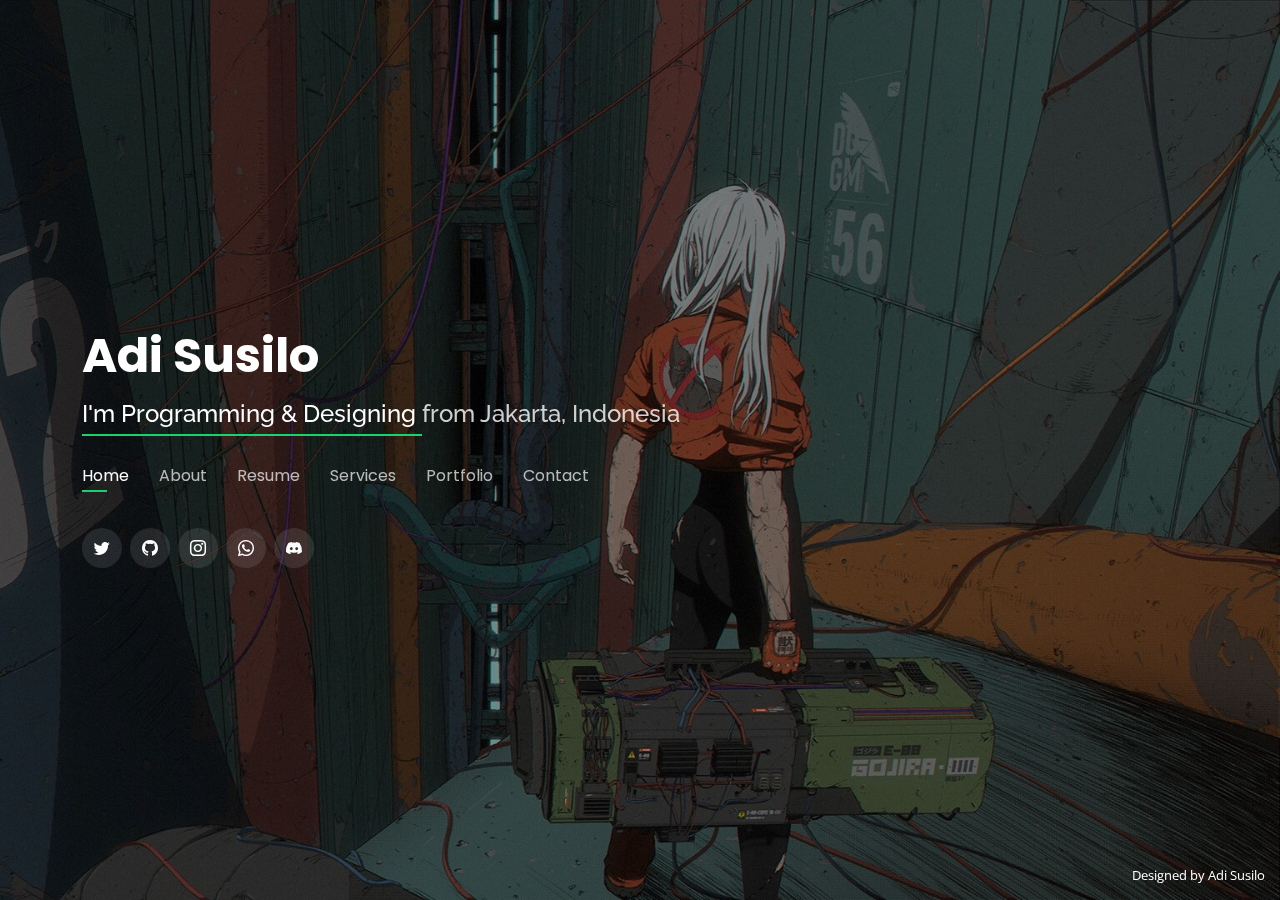
<file: index.html>
<!DOCTYPE html>
<html lang="en">

<head>
  <meta charset="utf-8">
  <meta content="width=device-width, initial-scale=1.0" name="viewport">

  <title>ADISUSILO || My Portfolio</title>
  <meta content="" name="description">
  <meta content="" name="keywords">

  <!-- Favicons -->
  <link href="assets/img/adi.png" rel="icon">
  <link href="assets/img/apple-touch-icon.png" rel="apple-touch-icon">

  <!-- Google Fonts -->
  <link
    href="https://fonts.googleapis.com/css?family=Open+Sans:300,300i,400,400i,600,600i,700,700i|Raleway:300,300i,400,400i,500,500i,600,600i,700,700i|Poppins:300,300i,400,400i,500,500i,600,600i,700,700i"
    rel="stylesheet">

  <!-- Vendor CSS Files -->
  <link href="assets/vendor/bootstrap/css/bootstrap.min.css" rel="stylesheet">
  <link href="assets/vendor/bootstrap-icons/bootstrap-icons.css" rel="stylesheet">
  <link href="assets/vendor/boxicons/css/boxicons.min.css" rel="stylesheet">
  <link href="assets/vendor/glightbox/css/glightbox.min.css" rel="stylesheet">
  <link href="assets/vendor/remixicon/remixicon.css" rel="stylesheet">
  <link href="assets/vendor/swiper/swiper-bundle.min.css" rel="stylesheet">

  <!-- Template Main CSS File -->
  <link href="assets/css/style.css" rel="stylesheet">

  <!-- =======================================================
  * Template Name: Personal - v4.9.1
  * Template URL: https://bootstrapmade.com/personal-free-resume-bootstrap-template/
  * Author: BootstrapMade.com
  * License: https://bootstrapmade.com/license/
  ======================================================== -->
</head>

<body>

  <!-- ======= Header ======= -->
  <header id="header">
    <div class="container">

      <h1><a href="index.html">Adi Susilo</a></h1>
      <!-- Uncomment below if you prefer to use an image logo -->
      <!-- <a href="index.html" class="mr-auto"><img src="assets/img/logo.png" alt="" class="img-fluid"></a> -->
      <h2><span>I'm Programming & Designing </span> from Jakarta, Indonesia</h2>

      <nav id="navbar" class="navbar">
        <ul>
          <li><a class="nav-link active" href="#header">Home</a></li>
          <li><a class="nav-link" href="#about">About</a></li>
          <li><a class="nav-link" href="#resume">Resume</a></li>
          <li><a class="nav-link" href="#services">Services</a></li>
          <li><a class="nav-link" href="#portfolio">Portfolio</a></li>
          <li><a class="nav-link" href="#contact">Contact</a></li>
        </ul>
        <i class="bi bi-list mobile-nav-toggle"></i>
      </nav><!-- .navbar -->

      <div class="social-links">
        <a href="https://twitter.com/Chocopaiadii" class="twitter"><i class="bi bi-twitter"></i></a>
        <a href="https://github.com/Adichopai/Adichopai.github.io" class="GitHub"><i class="bi bi-github"></i></a>
        <a href="https://www.instagram.com/adisusilo04_/?hl=id" class="instagram"><i class="bi bi-instagram"></i></a>
        <a href="https://wa.link/3ajka3" class="WhatsApp"><i class="bi bi-whatsapp"></i></a>
        <a href="https://discord.gg/XQzJv2Df" class="Discord"><i class="bi bi-discord"></i></a>
      </div>

    </div>
  </header><!-- End Header -->

  <!-- ======= About Section ======= -->
  <section id="about" class="about">

    <!-- ======= About Me ======= -->
    <div class="about-me container">

      <div class="section-title">
        <h2>About</h2>
        <p>Learn more about me</p>
      </div>

      <div class="row">
        <div class="col-lg-4" data-aos="fade-right">
          <img src="assets/img/adisusilo.jpg" class="img-fluid" alt="">
        </div>
        <div class="col-lg-8 pt-4 pt-lg-0 content" data-aos="fade-left">
          <h3>UI/UX &amp; Software Engineer</h3>
          <p class="fst-italic">
            Description.
          </p>
          <div class="row">
            <div class="col-lg-6">
              <ul>
                <li><i class="bi bi-chevron-right"></i> <strong>Birthday:</strong> <span>18 Oktober 2004</span></li>
                <li><i class="bi bi-chevron-right"></i> <strong>Website:</strong> <span>Adichopai.github.io</span></li>
                <li><i class="bi bi-chevron-right"></i> <strong>Phone:</strong> <span>0878 8430 5074</span></li>
                <li><i class="bi bi-chevron-right"></i> <strong>City:</strong> <span>Jakarta, Indonesia</span></li>
              </ul>
            </div>
            <div class="col-lg-6">
              <ul>
                <li><i class="bi bi-chevron-right"></i> <strong>Age:</strong> <span>18</span></li>
                <li><i class="bi bi-chevron-right"></i> <strong>Status:</strong> <span>Single</span></li>
                <li><i class="bi bi-chevron-right"></i> <strong>PhEmailone:</strong>
                  <span>adisusilo1819@gmail.com</span>
                </li>
                <li><i class="bi bi-chevron-right"></i> <strong>Religion:</strong> <span>Islam</span></li>
              </ul>
            </div>
          </div>
          <p>
            Adi Susilo is my name. My major at SMK Prestasi Prima was software engineering, and I recently graduated.
            I have programming skills because I studied informatics engineering, and I enjoy programming because it
            presents challenges.
          </p>
        </div>
      </div>

    </div><!-- End About Me -->

    <!-- ======= Counts ======= -->

    <!-- <div class="counts container">

      <div class="row">

        <div class="col-lg-3 col-md-6">
          <div class="count-box">
            <i class="bi bi-emoji-smile"></i>
            <span data-purecounter-start="0" data-purecounter-end="0" data-purecounter-duration="1"
              class="purecounter"></span>
            <p>Happy Clients</p>
          </div>
        </div>

        <div class="col-lg-3 col-md-6 mt-5 mt-md-0">
          <div class="count-box">
            <i class="bi bi-journal-richtext"></i>
            <span data-purecounter-start="0" data-purecounter-end="12" data-purecounter-duration="1"
              class="purecounter"></span>
            <p>Projects</p>
          </div>
        </div>

        <div class="col-lg-3 col-md-6 mt-5 mt-lg-0">
          <div class="count-box">
            <i class="bi bi-headset"></i>
            <span data-purecounter-start="0" data-purecounter-end="500" data-purecounter-duration="1"
              class="purecounter"></span>
            <p>Hours Of Support</p>
          </div>
        </div>

        <div class="col-lg-3 col-md-6 mt-5 mt-lg-0">
          <div class="count-box">
            <i class="bi bi-award"></i>
            <span data-purecounter-start="0" data-purecounter-end="7" data-purecounter-duration="1"
              class="purecounter"></span>
            <p>Awards</p>
          </div>
        </div>

      </div>

    </div> -->

    <!-- End Counts -->

    <!-- ======= Skills  ======= -->
    <div class="skills container">

      <div class="section-title">
        <h2>Skills</h2>
      </div>

      <div class="row skills-content">

        <div class="col-lg-6">

          <div class="progress">
            <span class="skill">HTML <i class="val">90%</i></span>
            <div class="progress-bar-wrap">
              <div class="progress-bar" role="progressbar" aria-valuenow="90" aria-valuemin="0" aria-valuemax="100">
              </div>
            </div>
          </div>

          <div class="progress">
            <span class="skill">CSS <i class="val">90%</i></span>
            <div class="progress-bar-wrap">
              <div class="progress-bar" role="progressbar" aria-valuenow="90" aria-valuemin="0" aria-valuemax="100">
              </div>
            </div>
          </div>

          <div class="progress">
            <span class="skill">JavaScript <i class="val">80%</i></span>
            <div class="progress-bar-wrap">
              <div class="progress-bar" role="progressbar" aria-valuenow="80" aria-valuemin="0" aria-valuemax="100">
              </div>
            </div>
          </div>

        </div>

        <div class="col-lg-6">

          <div class="progress">
            <span class="skill">PHP <i class="val">85%</i></span>
            <div class="progress-bar-wrap">
              <div class="progress-bar" role="progressbar" aria-valuenow="85" aria-valuemin="0" aria-valuemax="100">
              </div>
            </div>
          </div>

          <div class="progress">
            <span class="skill">WordPress/CMS <i class="val">78%</i></span>
            <div class="progress-bar-wrap">
              <div class="progress-bar" role="progressbar" aria-valuenow="78" aria-valuemin="0" aria-valuemax="100">
              </div>
            </div>
          </div>

          <div class="progress">
            <span class="skill">Photoshop <i class="val">70%</i></span>
            <div class="progress-bar-wrap">
              <div class="progress-bar" role="progressbar" aria-valuenow="70" aria-valuemin="0" aria-valuemax="100">
              </div>
            </div>
          </div>

        </div>

      </div>

    </div><!-- End Skills -->

    <!-- ======= Interests ======= -->

    <!-- <div class="interests container">

      <div class="section-title">
        <h2>Interests</h2>
      </div>

      <div class="row">
        <div class="col-lg-3 col-md-4">
          <div class="icon-box">
            <i class="ri-store-line" style="color: #ffbb2c;"></i>
            <h3>Lorem Ipsum</h3>
          </div>
        </div>
        <div class="col-lg-3 col-md-4 mt-4 mt-md-0">
          <div class="icon-box">
            <i class="ri-bar-chart-box-line" style="color: #5578ff;"></i>
            <h3>Dolor Sitema</h3>
          </div>
        </div>
        <div class="col-lg-3 col-md-4 mt-4 mt-md-0">
          <div class="icon-box">
            <i class="ri-calendar-todo-line" style="color: #e80368;"></i>
            <h3>Sed perspiciatis</h3>
          </div>
        </div>
        <div class="col-lg-3 col-md-4 mt-4 mt-lg-0">
          <div class="icon-box">
            <i class="ri-paint-brush-line" style="color: #e361ff;"></i>
            <h3>Magni Dolores</h3>
          </div>
        </div>
        <div class="col-lg-3 col-md-4 mt-4">
          <div class="icon-box">
            <i class="ri-database-2-line" style="color: #47aeff;"></i>
            <h3>Nemo Enim</h3>
          </div>
        </div>
        <div class="col-lg-3 col-md-4 mt-4">
          <div class="icon-box">
            <i class="ri-gradienter-line" style="color: #ffa76e;"></i>
            <h3>Eiusmod Tempor</h3>
          </div>
        </div>
        <div class="col-lg-3 col-md-4 mt-4">
          <div class="icon-box">
            <i class="ri-file-list-3-line" style="color: #11dbcf;"></i>
            <h3>Midela Teren</h3>
          </div>
        </div>
        <div class="col-lg-3 col-md-4 mt-4">
          <div class="icon-box">
            <i class="ri-price-tag-2-line" style="color: #4233ff;"></i>
            <h3>Pira Neve</h3>
          </div>
        </div>
        <div class="col-lg-3 col-md-4 mt-4">
          <div class="icon-box">
            <i class="ri-anchor-line" style="color: #b2904f;"></i>
            <h3>Dirada Pack</h3>
          </div>
        </div>
        <div class="col-lg-3 col-md-4 mt-4">
          <div class="icon-box">
            <i class="ri-disc-line" style="color: #b20969;"></i>
            <h3>Moton Ideal</h3>
          </div>
        </div>
        <div class="col-lg-3 col-md-4 mt-4">
          <div class="icon-box">
            <i class="ri-base-station-line" style="color: #ff5828;"></i>
            <h3>Verdo Park</h3>
          </div>
        </div>
        <div class="col-lg-3 col-md-4 mt-4">
          <div class="icon-box">
            <i class="ri-fingerprint-line" style="color: #29cc61;"></i>
            <h3>Flavor Nivelanda</h3>
          </div>
        </div>
      </div>

    </div>
     -->
    <!-- End Interests -->

    <!-- ======= Testimonials ======= -->
    <!-- End Testimonials  -->

  </section><!-- End About Section -->

  <!-- ======= Resume Section ======= -->
  <section id="resume" class="resume">
    <div class="container">

      <div class="section-title">
        <h2>Resume</h2>
        <p>Check My Resume</p>
      </div>

      <div class="row">
        <div class="col-lg-6">
          <h3 class="resume-title">Sumary</h3>
          <div class="resume-item pb-0">
            <h4>Adi Susilo</h4>
            <p><em>innovative and focused on deadlines 3+ years of programming experience a programmer and user-centered
                Creating content from the first concept to the polished finished product.</em></p>
            <p>
            <ul>
              <li>jakarta, Indonesia</li>
              <li>0878 8430 5074</li>
              <li>adisusilo1819@gmail.com</li>
            </ul>
            </p>
          </div>

          <h3 class="resume-title">Education</h3>
          <div class="resume-item">
            <h4>Beginner of Software &amp; Development</h4>
            <h5>2020 - 2023</h5>
            <p><em>SMK Prestasi prima</em></p>
            <p>Computer science or a similar area is usually available as a degree option. The programmer
              speaks numerous languages well.I am skilled in coding languages like java, html, and php.</p>
          </div>
          <div class="resume-item">
            <h4>Bachelor of Informatics Engineering</h4>
            <h5>2023-2027</h5>
            <p><em>University of Semarang, ID</em></p>
            <p>My goal is to get a bachelor's or engineering degree at the state university of Semarang,
              where I will concentrate on informatics engineering.</p>
          </div>
        </div>
        <div class="col-lg-6">
          <h3 class="resume-title">Professional Experience</h3>
          <div class="resume-item">
            <h4>Beginner Programmer &amp; Development</h4>
            <h5>2020-present</h5>
            <p><em>Smk prestasi prima, Jakarta </em></p>
            <p>
            <ul>
              <li>Within three months, I completed Field Work Practice from school.</li>
              <li>With the PHP and HTML computer languages, develop a website. </li>
              <li>make various projects with java or php at home such as clinics and online stores</li>

            </ul>
            </p>
          </div>
          <div class="resume-item">
            <h4>Programmer Specialist</h4>
            <h5>2020-present</h5>
            <p><em>Smk prestasi prima, Jakarta</em></p>
            <p>
            <ul>
              <li>Using Figma, professionals create designs such as app designs or simple splash screens.</li>
              <li>Manage up to several projects or tasks at any given time when under pressure.</li>
              <li>Clients were counseled and given recommendations on programming languages.</li>

            </ul>
            </p>
          </div>
        </div>
      </div>

    </div>
  </section><!-- End Resume Section -->

  <!-- ======= Services Section ======= -->

  <!-- <section id="services" class="services">
    <div class="container">

      <div class="section-title">
        <h2>Services</h2>
        <p>My Services</p>
      </div>

      <div class="row">
        <div class="col-lg-4 col-md-6 d-flex align-items-stretch">
          <div class="icon-box">
            <div class="icon"><i class="bx bxl-dribbble"></i></div>
            <h4><a href="">Java Programming services</a></h4>
            <p>create a system using a Java programming language</p>
          </div>
        </div>

        <div class="col-lg-4 col-md-6 d-flex align-items-stretch mt-4 mt-md-0">
          <div class="icon-box">
            <div class="icon"><i class="bx bx-file"></i></div>
            <h4><a href="">Front End Programmer service</a></h4>
            <p>development of web-based application display interface</p>
          </div>
        </div>

        <div class="col-lg-4 col-md-6 d-flex align-items-stretch mt-4 mt-lg-0">
          <div class="icon-box">
            <div class="icon"><i class="bx bx-tachometer"></i></div>
            <h4><a href="">Mobile Programmer service</a></h4>
            <p>Create or develop a mobile-based applications</p>
          </div>
        </div>

        <div class="col-lg-4 col-md-6 d-flex align-items-stretch mt-4">
          <div class="icon-box">
            <div class="icon"><i class="bx bx-world"></i></div>
            <h4><a href="">Back End Prgrammer service</a></h4>
            <p>Back End focuses on software development on the server side</p>
          </div>
        </div>

        <div class="col-lg-4 col-md-6 d-flex align-items-stretch mt-4">
          <div class="icon-box">
            <div class="icon"><i class="bx bx-slideshow"></i></div>
            <h4><a href="">Net Programmer service</a></h4>
            <p>Create or Design software development based on Microsoft technology</p>
          </div>
        </div>

        <div class="col-lg-4 col-md-6 d-flex align-items-stretch mt-4">
          <div class="icon-box">
            <div class="icon"><i class="bx bx-arch"></i></div>
            <h4><a href="">Php Programmer service</a></h4>
            <p>PHP is used for web-based application development.</p>
          </div>
        </div>

      </div>

    </div>
  </section>
   -->
  <!-- End Services Section -->

  <!-- ======= Portfolio Section ======= -->
  <section id="portfolio" class="portfolio">
    <div class="container">

      <div class="section-title">
        <h2>Portfolio</h2>
        <p>My Works</p>
      </div>

      <div class="row">
        <div class="col-lg-12 d-flex justify-content-center">
          <ul id="portfolio-flters">
            <li data-filter="*" class="filter-active">All</li>
            <li data-filter=".filter-app">App</li>
            <li data-filter=".filter-card">Card</li>
            <li data-filter=".filter-web">Web</li>
          </ul>
        </div>
      </div>

      <div class="row portfolio-container">

        <div class="col-lg-4 col-md-6 portfolio-item filter-app">
          <div class="portfolio-wrap">
            <img src="assets/img/portfolio/portfolio-1.jpg" class="img-fluid" alt="">
            <div class="portfolio-info">
              <h4>App 1</h4>
              <p>App</p>
              <div class="portfolio-links">
                <a href="assets/img/portfolio/portfolio-1.jpg" data-gallery="portfolioGallery"
                  class="portfolio-lightbox" title="App 1"><i class="bx bx-plus"></i></a>
                <a href="portfolio-details.html" data-gallery="portfolioDetailsGallery" data-glightbox="type: external"
                  class="portfolio-details-lightbox" title="Portfolio Details"><i class="bx bx-link"></i></a>
              </div>
            </div>
          </div>
        </div>

        <div class="col-lg-4 col-md-6 portfolio-item filter-web">
          <div class="portfolio-wrap">
            <img src="assets/img/portfolio/portfolio-2.jpg" class="img-fluid" alt="">
            <div class="portfolio-info">
              <h4>Web 3</h4>
              <p>Web</p>
              <div class="portfolio-links">
                <a href="assets/img/portfolio/portfolio-2.jpg" data-gallery="portfolioGallery"
                  class="portfolio-lightbox" title="Web 3"><i class="bx bx-plus"></i></a>
                <a href="portfolio-details.html" data-gallery="portfolioDetailsGallery" data-glightbox="type: external"
                  class="portfolio-details-lightbox" title="Portfolio Details"><i class="bx bx-link"></i></a>
              </div>
            </div>
          </div>
        </div>

        <div class="col-lg-4 col-md-6 portfolio-item filter-app">
          <div class="portfolio-wrap">
            <img src="assets/img/portfolio/portfolio-3.jpg" class="img-fluid" alt="">
            <div class="portfolio-info">
              <h4>App 2</h4>
              <p>App</p>
              <div class="portfolio-links">
                <a href="assets/img/portfolio/portfolio-3.jpg" data-gallery="portfolioGallery"
                  class="portfolio-lightbox" title="App 2"><i class="bx bx-plus"></i></a>
                <a href="portfolio-details.html" data-gallery="portfolioDetailsGallery" data-glightbox="type: external"
                  class="portfolio-details-lightbox" title="Portfolio Details"><i class="bx bx-link"></i></a>
              </div>
            </div>
          </div>
        </div>

        <div class="col-lg-4 col-md-6 portfolio-item filter-card">
          <div class="portfolio-wrap">
            <img src="assets/img/portfolio/portfolio-4.jpg" class="img-fluid" alt="">
            <div class="portfolio-info">
              <h4>Card 2</h4>
              <p>Card</p>
              <div class="portfolio-links">
                <a href="assets/img/portfolio/portfolio-4.jpg" data-gallery="portfolioGallery"
                  class="portfolio-lightbox" title="Card 2"><i class="bx bx-plus"></i></a>
                <a href="portfolio-details.html" data-gallery="portfolioDetailsGallery" data-glightbox="type: external"
                  class="portfolio-details-lightbox" title="Portfolio Details"><i class="bx bx-link"></i></a>
              </div>
            </div>
          </div>
        </div>

        <div class="col-lg-4 col-md-6 portfolio-item filter-web">
          <div class="portfolio-wrap">
            <img src="assets/img/portfolio/portfolio-5.jpg" class="img-fluid" alt="">
            <div class="portfolio-info">
              <h4>Web 2</h4>
              <p>Web</p>
              <div class="portfolio-links">
                <a href="assets/img/portfolio/portfolio-5.jpg" data-gallery="portfolioGallery"
                  class="portfolio-lightbox" title="Web 2"><i class="bx bx-plus"></i></a>
                <a href="portfolio-details.html" data-gallery="portfolioDetailsGallery" data-glightbox="type: external"
                  class="portfolio-details-lightbox" title="Portfolio Details"><i class="bx bx-link"></i></a>
              </div>
            </div>
          </div>
        </div>

        <div class="col-lg-4 col-md-6 portfolio-item filter-app">
          <div class="portfolio-wrap">
            <img src="assets/img/portfolio/portfolio-6.jpg" class="img-fluid" alt="">
            <div class="portfolio-info">
              <h4>App 3</h4>
              <p>App</p>
              <div class="portfolio-links">
                <a href="assets/img/portfolio/portfolio-6.jpg" data-gallery="portfolioGallery"
                  class="portfolio-lightbox" title="App 3"><i class="bx bx-plus"></i></a>
                <a href="portfolio-details.html" data-gallery="portfolioDetailsGallery" data-glightbox="type: external"
                  class="portfolio-details-lightbox" title="Portfolio Details"><i class="bx bx-link"></i></a>
              </div>
            </div>
          </div>
        </div>

        <div class="col-lg-4 col-md-6 portfolio-item filter-card">
          <div class="portfolio-wrap">
            <img src="assets/img/portfolio/portfolio-7.jpg" class="img-fluid" alt="">
            <div class="portfolio-info">
              <h4>Card 1</h4>
              <p>Card</p>
              <div class="portfolio-links">
                <a href="assets/img/portfolio/portfolio-7.jpg" data-gallery="portfolioGallery"
                  class="portfolio-lightbox" title="Card 1"><i class="bx bx-plus"></i></a>
                <a href="portfolio-details.html" data-gallery="portfolioDetailsGallery" data-glightbox="type: external"
                  class="portfolio-details-lightbox" title="Portfolio Details"><i class="bx bx-link"></i></a>
              </div>
            </div>
          </div>
        </div>

        <div class="col-lg-4 col-md-6 portfolio-item filter-card">
          <div class="portfolio-wrap">
            <img src="assets/img/portfolio/portfolio-8.jpg" class="img-fluid" alt="">
            <div class="portfolio-info">
              <h4>Card 3</h4>
              <p>Card</p>
              <div class="portfolio-links">
                <a href="assets/img/portfolio/portfolio-8.jpg" data-gallery="portfolioGallery"
                  class="portfolio-lightbox" title="Card 3"><i class="bx bx-plus"></i></a>
                <a href="portfolio-details.html" data-gallery="portfolioDetailsGallery" data-glightbox="type: external"
                  class="portfolio-details-lightbox" title="Portfolio Details"><i class="bx bx-link"></i></a>
              </div>
            </div>
          </div>
        </div>

        <div class="col-lg-4 col-md-6 portfolio-item filter-web">
          <div class="portfolio-wrap">
            <img src="assets/img/portfolio/portfolio-9.jpg" class="img-fluid" alt="">
            <div class="portfolio-info">
              <h4>Web 3</h4>
              <p>Web</p>
              <div class="portfolio-links">
                <a href="assets/img/portfolio/portfolio-9.jpg" data-gallery="portfolioGallery"
                  class="portfolio-lightbox" title="Web 3"><i class="bx bx-plus"></i></a>
                <a href="portfolio-details.html" data-gallery="portfolioDetailsGallery" data-glightbox="type: external"
                  class="portfolio-details-lightbox" title="Portfolio Details"><i class="bx bx-link"></i></a>
              </div>
            </div>
          </div>
        </div>

      </div>

    </div>
  </section><!-- End Portfolio Section -->

  <!-- ======= Contact Section ======= -->
  <section id="contact" class="contact">
    <div class="container">

      <div class="section-title">
        <h2>Contact</h2>
        <p>Contact Me</p>
      </div>

      <div class="row mt-2">

        <div class="col-md-6 d-flex align-items-stretch">
          <div class="info-box">
            <i class="bx bx-map"></i>
            <h3>My Address</h3>
            <p>Jusin Street gg Muchtar</p>
          </div>
        </div>

        <div class="col-md-6 mt-4 mt-md-0 d-flex align-items-stretch">
          <div class="info-box">
            <i class="bx bx-share-alt"></i>
            <h3>Social Profiles</h3>
            <div class="social-links">
              <a href="https://twitter.com/Chocopaiadii" class="twitter"><i class="bi bi-twitter"></i></a>
              <a href="https://github.com/Adichopai/Adichopai.github.io" class="GitHub"><i class="bi bi-github"></i></a>
              <a href="https://www.instagram.com/adisusilo04_/?hl=id" class="instagram"><i
                  class="bi bi-instagram"></i></a>
              <a href="https://wa.link/3ajka3" class="WhatsApp"><i class="bi bi-whatsapp"></i></a>
            </div>
          </div>
        </div>

        <div class="col-md-6 mt-4 d-flex align-items-stretch">
          <div class="info-box">
            <i class="bx bx-envelope"></i>
            <h3>Email Me</h3>
            <p>adisusilo1819@gmail.com</p>
          </div>
        </div>
        <div class="col-md-6 mt-4 d-flex align-items-stretch">
          <div class="info-box">
            <i class="bx bx-phone-call"></i>
            <h3>Call Me</h3>
            <p>0878 8430 5074</p>
          </div>
        </div>
      </div>

      <form action="forms/contact.php" method="post" role="form" class="php-email-form mt-4">
        <div class="row">
          <div class="col-md-6 form-group">
            <input type="text" name="name" class="form-control" id="name" placeholder="Your Name" required>
          </div>
          <div class="col-md-6 form-group mt-3 mt-md-0">
            <input type="email" class="form-control" name="email" id="email" placeholder="Your Email" required>
          </div>
        </div>
        <div class="form-group mt-3">
          <input type="text" class="form-control" name="subject" id="subject" placeholder="Subject" required>
        </div>
        <div class="form-group mt-3">
          <textarea class="form-control" name="message" rows="5" placeholder="Message" required></textarea>
        </div>
        <div class="my-3">
          <div class="loading">Loading</div>
          <div class="error-message"></div>
          <div class="sent-message">Your message has been sent. Thank you!</div>
        </div>
        <div class="text-center"><button type="submit">Send Message</button></div>
      </form>

    </div>
  </section><!-- End Contact Section -->

  <div class="credits">
    <!-- All the links in the footer should remain intact. -->
    <!-- You can delete the links only if you purchased the pro version. -->
    <!-- Licensing information: https://bootstrapmade.com/license/ -->
    <!-- Purchase the pro version with working PHP/AJAX contact form: https://bootstrapmade.com/personal-free-resume-bootstrap-template/ -->
    Designed by Adi Susilo</a>
  </div>

  <!-- Vendor JS Files -->
  <script src="assets/vendor/purecounter/purecounter_vanilla.js"></script>
  <script src="assets/vendor/bootstrap/js/bootstrap.bundle.min.js"></script>
  <script src="assets/vendor/glightbox/js/glightbox.min.js"></script>
  <script src="assets/vendor/isotope-layout/isotope.pkgd.min.js"></script>
  <script src="assets/vendor/swiper/swiper-bundle.min.js"></script>
  <script src="assets/vendor/waypoints/noframework.waypoints.js"></script>
  <script src="assets/vendor/php-email-form/validate.js"></script>

  <!-- Template Main JS File -->
  <script src="assets/js/main.js"></script>

</body>

</html>
</file>
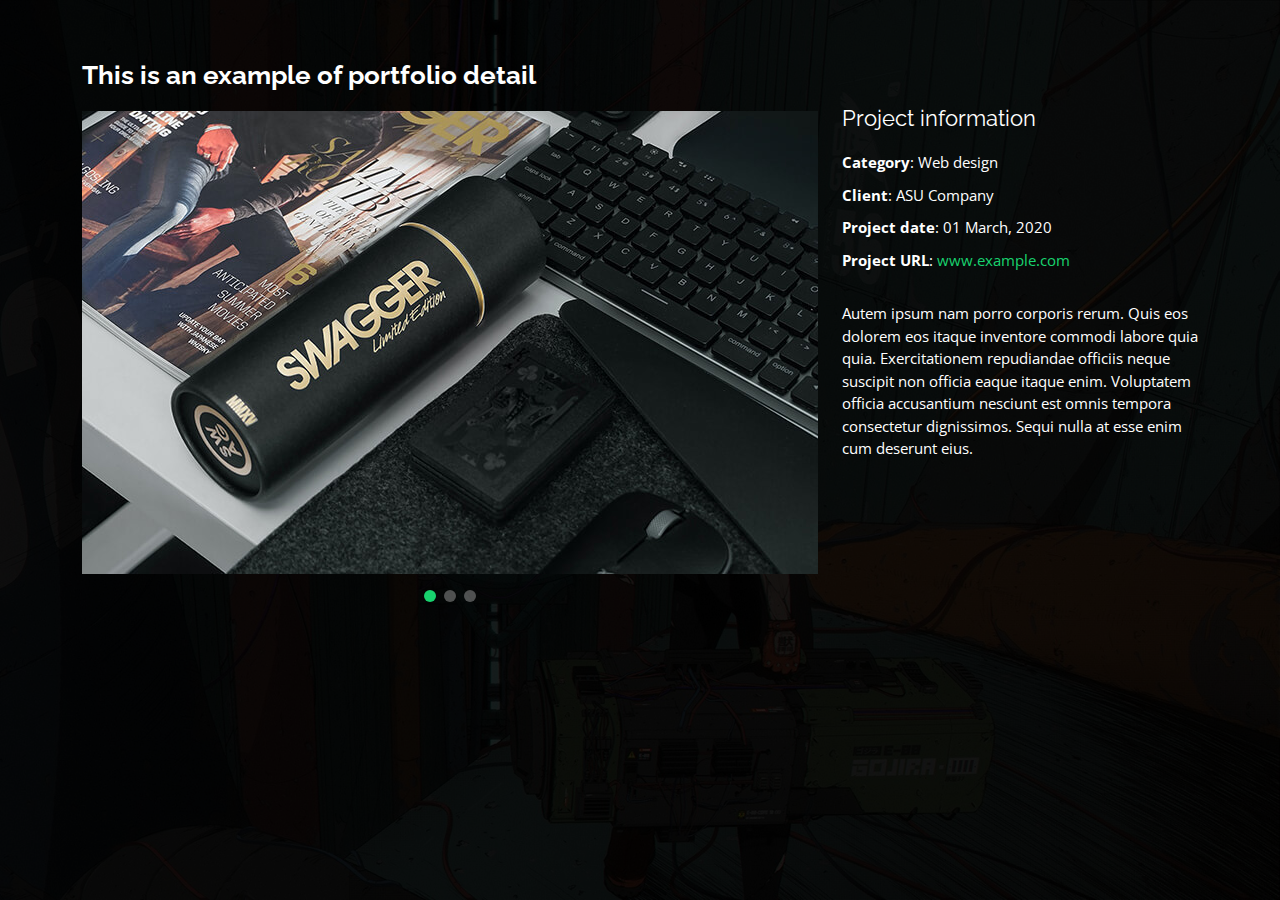
<file: portfolio-details.html>
<!DOCTYPE html>
<html lang="en">

<head>
  <meta charset="utf-8">
  <meta content="width=device-width, initial-scale=1.0" name="viewport">

  <title>Portfolio Details - Personal Bootstrap Template</title>
  <meta content="" name="description">
  <meta content="" name="keywords">

  <!-- Favicons -->
  <link href="assets/img/favicon.png" rel="icon">
  <link href="assets/img/apple-touch-icon.png" rel="apple-touch-icon">

  <!-- Google Fonts -->
  <link
    href="https://fonts.googleapis.com/css?family=Open+Sans:300,300i,400,400i,600,600i,700,700i|Raleway:300,300i,400,400i,500,500i,600,600i,700,700i|Poppins:300,300i,400,400i,500,500i,600,600i,700,700i"
    rel="stylesheet">

  <!-- Vendor CSS Files -->
  <link href="assets/vendor/bootstrap/css/bootstrap.min.css" rel="stylesheet">
  <link href="assets/vendor/bootstrap-icons/bootstrap-icons.css" rel="stylesheet">
  <link href="assets/vendor/boxicons/css/boxicons.min.css" rel="stylesheet">
  <link href="assets/vendor/glightbox/css/glightbox.min.css" rel="stylesheet">
  <link href="assets/vendor/remixicon/remixicon.css" rel="stylesheet">
  <link href="assets/vendor/swiper/swiper-bundle.min.css" rel="stylesheet">

  <!-- Template Main CSS File -->
  <link href="assets/css/style.css" rel="stylesheet">

  <!-- =======================================================
  * Template Name: Personal - v4.9.1
  * Template URL: https://bootstrapmade.com/personal-free-resume-bootstrap-template/
  * Author: BootstrapMade.com
  * License: https://bootstrapmade.com/license/
  ======================================================== -->
</head>

<body>

  <main id="main">

    <!-- ======= Portfolio Details ======= -->
    <div id="portfolio-details" class="portfolio-details">
      <div class="container">

        <div class="row">

          <div class="col-lg-8">
            <h2 class="portfolio-title">This is an example of portfolio detail</h2>

            <div class="portfolio-details-slider swiper">
              <div class="swiper-wrapper align-items-center">

                <div class="swiper-slide">
                  <img src="assets/img/portfolio/portfolio-details-1.jpg" alt="">
                </div>

                <div class="swiper-slide">
                  <img src="assets/img/portfolio/portfolio-details-2.jpg" alt="">
                </div>

                <div class="swiper-slide">
                  <img src="assets/img/portfolio/portfolio-details-3.jpg" alt="">
                </div>

              </div>
              <div class="swiper-pagination"></div>
            </div>

          </div>

          <div class="col-lg-4 portfolio-info">
            <h3>Project information</h3>
            <ul>
              <li><strong>Category</strong>: Web design</li>
              <li><strong>Client</strong>: ASU Company</li>
              <li><strong>Project date</strong>: 01 March, 2020</li>
              <li><strong>Project URL</strong>: <a href="#">www.example.com</a></li>
            </ul>

            <p>
              Autem ipsum nam porro corporis rerum. Quis eos dolorem eos itaque inventore commodi labore quia quia.
              Exercitationem repudiandae officiis neque suscipit non officia eaque itaque enim. Voluptatem officia
              accusantium nesciunt est omnis tempora consectetur dignissimos. Sequi nulla at esse enim cum deserunt
              eius.
            </p>
          </div>

        </div>

      </div>
    </div><!-- End Portfolio Details -->

  </main><!-- End #main -->

  <div class="credits">
    <!-- All the links in the footer should remain intact. -->
    <!-- You can delete the links only if you purchased the pro version. -->
    <!-- Licensing information: https://bootstrapmade.com/license/ -->
    <!-- Purchase the pro version with working PHP/AJAX contact form: https://bootstrapmade.com/personal-free-resume-bootstrap-template/ -->
  </div>

  <!-- Vendor JS Files -->
  <script src="assets/vendor/purecounter/purecounter_vanilla.js"></script>
  <script src="assets/vendor/bootstrap/js/bootstrap.bundle.min.js"></script>
  <script src="assets/vendor/glightbox/js/glightbox.min.js"></script>
  <script src="assets/vendor/isotope-layout/isotope.pkgd.min.js"></script>
  <script src="assets/vendor/swiper/swiper-bundle.min.js"></script>
  <script src="assets/vendor/waypoints/noframework.waypoints.js"></script>
  <script src="assets/vendor/php-email-form/validate.js"></script>

  <!-- Template Main JS File -->
  <script src="assets/js/main.js"></script>

</body>

</html>
</file>
<file: assets/css/style.css>
/**
* Template Name: Personal - v4.9.1
* Template URL: https://bootstrapmade.com/personal-free-resume-bootstrap-template/
* Author: BootstrapMade.com
* License: https://bootstrapmade.com/license/
*/

/*--------------------------------------------------------------
# General
--------------------------------------------------------------*/
body {
  font-family: "Open Sans", sans-serif;
  background-color: #040404;
  color: #fff;
  position: relative;
  background: transparent;
}

body::before {
  content: "";
  position: fixed;
  background: #040404 url("../img/wallhaven-6ozkzl.jpg") top right no-repeat;
  background-size: cover;
  left: 0;
  right: 0;
  top: 0;
  height: 100vh;
  z-index: -1;
}

@media (min-width: 1024px) {
  body::before {
    background-attachment: fixed;
  }
}

a {
  color: #18d26e;
  text-decoration: none;
}

a:hover {
  color: #35e888;
  text-decoration: none;
}

h1,
h2,
h3,
h4,
h5,
h6 {
  font-family: "Raleway", sans-serif;
}

/*--------------------------------------------------------------
# Header
--------------------------------------------------------------*/
#header {
  transition: ease-in-out 0.3s;
  position: relative;
  height: 100vh;
  display: flex;
  align-items: center;
  z-index: 997;
  overflow-y: auto;
}

#header * {
  transition: ease-in-out 0.3s;
}

#header h1 {
  font-size: 48px;
  margin: 0;
  padding: 0;
  line-height: 1;
  font-weight: 700;
  font-family: "Poppins", sans-serif;
}

#header h1 a,
#header h1 a:hover {
  color: #fff;
  line-height: 1;
  display: inline-block;
}

#header h2 {
  font-size: 24px;
  margin-top: 20px;
  color: rgba(255, 255, 255, 0.8);
}

#header h2 span {
  color: #fff;
  border-bottom: 2px solid #18d26e;
  padding-bottom: 6px;
}

#header img {
  padding: 0;
  margin: 0;
}

#header .social-links {
  margin-top: 40px;
  display: flex;
}

#header .social-links a {
  font-size: 16px;
  display: flex;
  justify-content: center;
  align-items: center;
  background: rgba(255, 255, 255, 0.1);
  color: #fff;
  line-height: 1;
  margin-right: 8px;
  border-radius: 50%;
  width: 40px;
  height: 40px;
}

#header .social-links a:hover {
  background: #18d26e;
}

@media (max-width: 992px) {
  #header h1 {
    font-size: 36px;
  }

  #header h2 {
    font-size: 20px;
    line-height: 30px;
  }

  #header .social-links {
    margin-top: 15px;
  }

  #header .container {
    display: flex;
    flex-direction: column;
    align-items: center;
  }
}

/* Header Top */
#header.header-top {
  height: 80px;
  position: fixed;
  left: 0;
  top: 0;
  right: 0;
  background: rgba(0, 0, 0, 0.9);
}

#header.header-top .social-links,
#header.header-top h2 {
  display: none;
}

#header.header-top h1 {
  margin-right: auto;
  font-size: 36px;
}

#header.header-top .container {
  display: flex;
  align-items: center;
}

#header.header-top .navbar {
  margin: 0;
}

@media (max-width: 768px) {
  #header.header-top {
    height: 60px;
  }

  #header.header-top h1 {
    font-size: 26px;
  }
}

/*--------------------------------------------------------------
# Navigation Menu
--------------------------------------------------------------*/
/**
* Desktop Navigation 
*/
.navbar {
  padding: 0;
  margin-top: 35px;
}

.navbar ul {
  margin: 0;
  padding: 0;
  display: flex;
  list-style: none;
  align-items: center;
}

.navbar li {
  position: relative;
}

.navbar li + li {
  margin-left: 30px;
}

.navbar a,
.navbar a:focus {
  display: flex;
  align-items: center;
  justify-content: space-between;
  padding: 0;
  font-family: "Poppins", sans-serif;
  font-size: 16px;
  font-weight: 400;
  color: rgba(255, 255, 255, 0.7);
  white-space: nowrap;
  transition: 0.3s;
}

.navbar a i,
.navbar a:focus i {
  font-size: 12px;
  line-height: 0;
  margin-left: 5px;
}

.navbar a:before {
  content: "";
  position: absolute;
  width: 0;
  height: 2px;
  bottom: -4px;
  left: 0;
  background-color: #18d26e;
  visibility: hidden;
  width: 0px;
  transition: all 0.3s ease-in-out 0s;
}

.navbar a:hover:before,
.navbar li:hover > a:before,
.navbar .active:before {
  visibility: visible;
  width: 25px;
}

.navbar a:hover,
.navbar .active,
.navbar .active:focus,
.navbar li:hover > a {
  color: #fff;
}

/**
* Mobile Navigation 
*/
.mobile-nav-toggle {
  color: #fff;
  font-size: 28px;
  cursor: pointer;
  display: none;
  line-height: 0;
  transition: 0.5s;
  position: fixed;
  right: 15px;
  top: 15px;
}

@media (max-width: 991px) {
  .mobile-nav-toggle {
    display: block;
  }

  .navbar ul {
    display: none;
  }
}

.navbar-mobile {
  position: fixed;
  overflow: hidden;
  top: 0;
  right: 0;
  left: 0;
  bottom: 0;
  background: rgba(0, 0, 0, 0.9);
  transition: 0.3s;
  z-index: 999;
  margin-top: 0;
}

.navbar-mobile .mobile-nav-toggle {
  position: absolute;
  top: 15px;
  right: 15px;
}

.navbar-mobile ul {
  display: block;
  position: absolute;
  top: 55px;
  right: 15px;
  bottom: 45px;
  left: 15px;
  padding: 10px 0;
  overflow-y: auto;
  transition: 0.3s;
  border: 2px solid rgba(255, 255, 255, 0.2);
}

.navbar-mobile li {
  padding: 12px 20px;
}

.navbar-mobile li + li {
  margin: 0;
}

.navbar-mobile a,
.navbar-mobile a:focus {
  font-size: 16px;
  position: relative;
}

/*--------------------------------------------------------------
# Sections General
--------------------------------------------------------------*/
section {
  overflow: hidden;
  position: absolute;
  width: 100%;
  top: 140px;
  bottom: 100%;
  opacity: 0;
  transition: ease-in-out 0.4s;
  z-index: 2;
}

section.section-show {
  top: 100px;
  bottom: auto;
  opacity: 1;
  padding-bottom: 45px;
}

section .container {
  background: rgba(0, 0, 0, 0.9);
  padding: 30px;
}

@media (max-width: 768px) {
  section {
    top: 120px;
  }

  section.section-show {
    top: 80px;
  }
}

.section-title h2 {
  font-size: 14px;
  font-weight: 500;
  padding: 0;
  line-height: 1px;
  margin: 0 0 20px 0;
  letter-spacing: 2px;
  text-transform: uppercase;
  color: #aaaaaa;
  font-family: "Poppins", sans-serif;
}

.section-title h2::after {
  content: "";
  width: 120px;
  height: 1px;
  display: inline-block;
  background: #4ceb95;
  margin: 4px 10px;
}

.section-title p {
  margin: 0;
  margin: -15px 0 15px 0;
  font-size: 36px;
  font-weight: 700;
  text-transform: uppercase;
  font-family: "Poppins", sans-serif;
  color: #fff;
}

/*--------------------------------------------------------------
# About
--------------------------------------------------------------*/
.about-me .content h3 {
  font-weight: 700;
  font-size: 26px;
  color: #18d26e;
}

.about-me .content ul {
  list-style: none;
  padding: 0;
}

.about-me .content ul li {
  margin-bottom: 20px;
  display: flex;
  align-items: center;
}

.about-me .content ul strong {
  margin-right: 10px;
}

.about-me .content ul i {
  font-size: 16px;
  margin-right: 5px;
  color: #18d26e;
  line-height: 0;
}

.about-me .content p:last-child {
  margin-bottom: 0;
}

/*--------------------------------------------------------------
# Counts
--------------------------------------------------------------*/
.counts {
  padding: 70px 0 60px;
}

.counts .count-box {
  padding: 30px 30px 25px 30px;
  width: 100%;
  position: relative;
  text-align: center;
  background: rgba(255, 255, 255, 0.08);
}

.counts .count-box i {
  position: absolute;
  top: -25px;
  left: 50%;
  transform: translateX(-50%);
  font-size: 24px;
  background: rgba(255, 255, 255, 0.1);
  padding: 12px;
  color: #18d26e;
  border-radius: 50px;
  line-height: 0;
}

.counts .count-box span {
  font-size: 36px;
  display: block;
  font-weight: 600;
  color: #fff;
}

.counts .count-box p {
  padding: 0;
  margin: 0;
  font-family: "Raleway", sans-serif;
  font-size: 14px;
}

/*--------------------------------------------------------------
# Skills
--------------------------------------------------------------*/
.skills .progress {
  height: 60px;
  display: block;
  background: none;
  border-radius: 0;
}

.skills .progress .skill {
  padding: 10px 0;
  margin: 0;
  text-transform: uppercase;
  display: block;
  font-weight: 600;
  font-family: "Poppins", sans-serif;
  color: #fff;
}

.skills .progress .skill .val {
  float: right;
  font-style: normal;
}

.skills .progress-bar-wrap {
  background: rgba(255, 255, 255, 0.2);
}

.skills .progress-bar {
  width: 1px;
  height: 10px;
  transition: 0.9s;
  background-color: #18d26e;
}

/*--------------------------------------------------------------
# Interests
--------------------------------------------------------------*/
.interests .icon-box {
  display: flex;
  align-items: center;
  padding: 20px;
  background: rgba(255, 255, 255, 0.08);
  transition: ease-in-out 0.3s;
}

.interests .icon-box i {
  font-size: 32px;
  padding-right: 10px;
  line-height: 1;
}

.interests .icon-box h3 {
  font-weight: 700;
  margin: 0;
  padding: 0;
  line-height: 1;
  font-size: 16px;
  color: #fff;
}

.interests .icon-box:hover {
  background: rgba(255, 255, 255, 0.12);
}

/*--------------------------------------------------------------
# Testimonials
--------------------------------------------------------------*/
.testimonials .testimonials-carousel,
.testimonials .testimonials-slider {
  overflow: hidden;
}

.testimonials .testimonial-item {
  box-sizing: content-box;
  min-height: 320px;
}

.testimonials .testimonial-item .testimonial-img {
  width: 90px;
  border-radius: 50%;
  margin: -40px 0 0 40px;
  position: relative;
  z-index: 2;
  border: 6px solid rgba(255, 255, 255, 0.12);
}

.testimonials .testimonial-item h3 {
  font-size: 18px;
  font-weight: bold;
  margin: 10px 0 5px 45px;
  color: #fff;
}

.testimonials .testimonial-item h4 {
  font-size: 14px;
  color: #999;
  margin: 0 0 0 45px;
}

.testimonials .testimonial-item .quote-icon-left,
.testimonials .testimonial-item .quote-icon-right {
  color: rgba(255, 255, 255, 0.25);
  font-size: 26px;
}

.testimonials .testimonial-item .quote-icon-left {
  display: inline-block;
  left: -5px;
  position: relative;
}

.testimonials .testimonial-item .quote-icon-right {
  display: inline-block;
  right: -5px;
  position: relative;
  top: 10px;
}

.testimonials .testimonial-item p {
  font-style: italic;
  margin: 0 15px 0 15px;
  padding: 20px 20px 60px 20px;
  background: rgba(255, 255, 255, 0.1);
  position: relative;
  border-radius: 6px;
  position: relative;
  z-index: 1;
}

.testimonials .swiper-pagination {
  margin-top: 20px;
  position: relative;
}

.testimonials .swiper-pagination .swiper-pagination-bullet {
  width: 12px;
  height: 12px;
  opacity: 1;
  background-color: rgba(255, 255, 255, 0.3);
}

.testimonials .swiper-pagination .swiper-pagination-bullet-active {
  background-color: #18d26e;
}

/*--------------------------------------------------------------
# Resume
--------------------------------------------------------------*/
.resume .resume-title {
  font-size: 26px;
  font-weight: 700;
  margin-top: 20px;
  margin-bottom: 20px;
  color: #fff;
}

.resume .resume-item {
  padding: 0 0 20px 20px;
  margin-top: -2px;
  border-left: 2px solid rgba(255, 255, 255, 0.2);
  position: relative;
}

.resume .resume-item h4 {
  line-height: 18px;
  font-size: 18px;
  font-weight: 600;
  text-transform: uppercase;
  font-family: "Poppins", sans-serif;
  color: #18d26e;
  margin-bottom: 10px;
}

.resume .resume-item h5 {
  font-size: 16px;
  background: rgba(255, 255, 255, 0.15);
  padding: 5px 15px;
  display: inline-block;
  font-weight: 600;
  margin-bottom: 10px;
}

.resume .resume-item ul {
  padding-left: 20px;
}

.resume .resume-item ul li {
  padding-bottom: 10px;
}

.resume .resume-item:last-child {
  padding-bottom: 0;
}

.resume .resume-item::before {
  content: "";
  position: absolute;
  width: 16px;
  height: 16px;
  border-radius: 50px;
  left: -9px;
  top: 0;
  background: #18d26e;
  border: 2px solid #18d26e;
}

/*--------------------------------------------------------------
# Services
--------------------------------------------------------------*/
.services .icon-box {
  text-align: center;
  background: rgba(204, 204, 204, 0.1);
  padding: 80px 20px;
  transition: all ease-in-out 0.3s;
}

.services .icon-box .icon {
  margin: 0 auto;
  width: 64px;
  height: 64px;
  background: #18d26e;
  border-radius: 5px;
  transition: all 0.3s ease-out 0s;
  display: flex;
  align-items: center;
  justify-content: center;
  margin-bottom: 20px;
  transform-style: preserve-3d;
}

.services .icon-box .icon i {
  color: #fff;
  font-size: 28px;
}

.services .icon-box .icon::before {
  position: absolute;
  content: "";
  left: -8px;
  top: -8px;
  height: 100%;
  width: 100%;
  background: rgba(255, 255, 255, 0.15);
  border-radius: 5px;
  transition: all 0.3s ease-out 0s;
  transform: translateZ(-1px);
}

.services .icon-box h4 {
  font-weight: 700;
  margin-bottom: 15px;
  font-size: 24px;
}

.services .icon-box h4 a {
  color: #fff;
}

.services .icon-box p {
  line-height: 24px;
  font-size: 14px;
  margin-bottom: 0;
}

.services .icon-box:hover {
  background: #18d26e;
  border-color: #18d26e;
}

.services .icon-box:hover .icon {
  background: #fff;
}

.services .icon-box:hover .icon i {
  color: #18d26e;
}

.services .icon-box:hover .icon::before {
  background: #35e888;
}

.services .icon-box:hover h4 a,
.services .icon-box:hover p {
  color: #fff;
}

/*--------------------------------------------------------------
# Portfolio
--------------------------------------------------------------*/
.portfolio .portfolio-item {
  margin-bottom: 30px;
}

.portfolio #portfolio-flters {
  padding: 0;
  margin: 0 auto 15px auto;
  list-style: none;
  text-align: center;
  border-radius: 50px;
  padding: 2px 15px;
}

.portfolio #portfolio-flters li {
  cursor: pointer;
  display: inline-block;
  padding: 8px 16px 10px 16px;
  font-size: 14px;
  font-weight: 600;
  line-height: 1;
  text-transform: uppercase;
  color: #fff;
  background: rgba(255, 255, 255, 0.1);
  margin: 0 3px 10px 3px;
  transition: all 0.3s ease-in-out;
  border-radius: 4px;
}

.portfolio #portfolio-flters li:hover,
.portfolio #portfolio-flters li.filter-active {
  background: #18d26e;
}

.portfolio #portfolio-flters li:last-child {
  margin-right: 0;
}

.portfolio .portfolio-wrap {
  transition: 0.3s;
  position: relative;
  overflow: hidden;
  z-index: 1;
  background: rgba(0, 0, 0, 0.6);
}

.portfolio .portfolio-wrap::before {
  content: "";
  background: rgba(0, 0, 0, 0.6);
  position: absolute;
  left: 30px;
  right: 30px;
  top: 30px;
  bottom: 30px;
  transition: all ease-in-out 0.3s;
  z-index: 2;
  opacity: 0;
}

.portfolio .portfolio-wrap .portfolio-info {
  opacity: 0;
  position: absolute;
  top: 0;
  left: 0;
  right: 0;
  bottom: 0;
  text-align: center;
  z-index: 3;
  transition: all ease-in-out 0.3s;
  display: flex;
  flex-direction: column;
  justify-content: center;
  align-items: center;
}

.portfolio .portfolio-wrap .portfolio-info::before {
  display: block;
  content: "";
  width: 48px;
  height: 48px;
  position: absolute;
  top: 35px;
  left: 35px;
  border-top: 3px solid #fff;
  border-left: 3px solid #fff;
  transition: all 0.5s ease 0s;
  z-index: 9994;
}

.portfolio .portfolio-wrap .portfolio-info::after {
  display: block;
  content: "";
  width: 48px;
  height: 48px;
  position: absolute;
  bottom: 35px;
  right: 35px;
  border-bottom: 3px solid #fff;
  border-right: 3px solid #fff;
  transition: all 0.5s ease 0s;
  z-index: 9994;
}

.portfolio .portfolio-wrap .portfolio-info h4 {
  font-size: 20px;
  color: #fff;
  font-weight: 600;
}

.portfolio .portfolio-wrap .portfolio-info p {
  color: #ffffff;
  font-size: 14px;
  text-transform: uppercase;
  padding: 0;
  margin: 0;
}

.portfolio .portfolio-wrap .portfolio-links {
  text-align: center;
  z-index: 4;
}

.portfolio .portfolio-wrap .portfolio-links a {
  color: #fff;
  margin: 0 2px;
  font-size: 28px;
  display: inline-block;
  transition: 0.3s;
}

.portfolio .portfolio-wrap .portfolio-links a:hover {
  color: #63eda3;
}

.portfolio .portfolio-wrap:hover::before {
  top: 0;
  left: 0;
  right: 0;
  bottom: 0;
  opacity: 1;
}

.portfolio .portfolio-wrap:hover .portfolio-info {
  opacity: 1;
}

.portfolio .portfolio-wrap:hover .portfolio-info::before {
  top: 15px;
  left: 15px;
}

.portfolio .portfolio-wrap:hover .portfolio-info::after {
  bottom: 15px;
  right: 15px;
}

/*--------------------------------------------------------------
# Portfolio Details
--------------------------------------------------------------*/
.portfolio-details {
  padding-top: 40px;
  background: rgba(0, 0, 0, 0.8);
  position: fixed;
  left: 0;
  right: 0;
  top: 0;
  bottom: 0;
  overflow-y: auto;
}

.portfolio-details .container {
  padding-top: 20px;
  padding-bottom: 40px;
}

.portfolio-details .portfolio-title {
  font-size: 26px;
  font-weight: 700;
  margin-bottom: 20px;
}

.portfolio-details .portfolio-info {
  padding-top: 45px;
}

.portfolio-details .portfolio-info h3 {
  font-size: 22px;
  font-weight: 400;
  margin-bottom: 20px;
}

.portfolio-details .portfolio-info ul {
  list-style: none;
  padding: 0;
  font-size: 15px;
}

.portfolio-details .portfolio-info ul li + li {
  margin-top: 10px;
}

.portfolio-details .portfolio-info p {
  font-size: 15px;
  padding: 15px 0 0 0;
}

@media (max-width: 992px) {
  .portfolio-details .portfolio-info {
    padding-top: 20px;
  }
}

.portfolio-details .swiper-pagination {
  margin-top: 20px;
  position: relative;
}

.portfolio-details .swiper-pagination .swiper-pagination-bullet {
  width: 12px;
  height: 12px;
  opacity: 1;
  background-color: rgba(255, 255, 255, 0.3);
}

.portfolio-details .swiper-pagination .swiper-pagination-bullet-active {
  background-color: #18d26e;
}

/*--------------------------------------------------------------
# Contact
--------------------------------------------------------------*/
.contact .info-box {
  color: #444444;
  padding: 20px;
  width: 100%;
  background: rgba(255, 255, 255, 0.08);
}

.contact .info-box i.bx {
  font-size: 24px;
  color: #18d26e;
  border-radius: 50%;
  padding: 14px;
  float: left;
  background: rgba(255, 255, 255, 0.1);
}

.contact .info-box h3 {
  font-size: 20px;
  color: rgba(255, 255, 255, 0.5);
  font-weight: 700;
  margin: 10px 0 8px 68px;
}

.contact .info-box p {
  padding: 0;
  color: #fff;
  line-height: 24px;
  font-size: 14px;
  margin: 0 0 0 68px;
}

.contact .info-box .social-links {
  margin: 5px 0 0 68px;
  display: flex;
}

.contact .info-box .social-links a {
  font-size: 18px;
  display: inline-block;
  color: #fff;
  line-height: 1;
  margin-right: 12px;
  transition: 0.3s;
}

.contact .info-box .social-links a:hover {
  color: #18d26e;
}

.contact .php-email-form {
  padding: 30px;
  background: rgba(255, 255, 255, 0.08);
}

.contact .php-email-form .error-message {
  display: none;
  background: rgba(255, 255, 255, 0.08);
  background: #ed3c0d;
  text-align: left;
  padding: 15px;
  font-weight: 600;
}

.contact .php-email-form .error-message br + br {
  margin-top: 25px;
}

.contact .php-email-form .sent-message {
  display: none;
  background: rgba(255, 255, 255, 0.08);
  background: #18d26e;
  text-align: center;
  padding: 15px;
  font-weight: 600;
}

.contact .php-email-form .loading {
  display: none;
  background: rgba(255, 255, 255, 0.08);
  text-align: center;
  padding: 15px;
}

.contact .php-email-form .loading:before {
  content: "";
  display: inline-block;
  border-radius: 50%;
  width: 24px;
  height: 24px;
  margin: 0 10px -6px 0;
  border: 3px solid #18d26e;
  border-top-color: #eee;
  -webkit-animation: animate-loading 1s linear infinite;
  animation: animate-loading 1s linear infinite;
}

.contact .php-email-form input,
.contact .php-email-form textarea {
  border-radius: 0;
  box-shadow: none;
  font-size: 14px;
  background: rgba(255, 255, 255, 0.08);
  border: 0;
  transition: 0.3s;
  color: #fff;
}

.contact .php-email-form input:focus,
.contact .php-email-form textarea:focus {
  background-color: rgba(255, 255, 255, 0.11);
}

.contact .php-email-form input::-moz-placeholder,
.contact .php-email-form textarea::-moz-placeholder {
  color: rgba(255, 255, 255, 0.3);
  opacity: 1;
}

.contact .php-email-form input::placeholder,
.contact .php-email-form textarea::placeholder {
  color: rgba(255, 255, 255, 0.3);
  opacity: 1;
}

.contact .php-email-form input {
  padding: 10px 15px;
}

.contact .php-email-form textarea {
  padding: 12px 15px;
}

.contact .php-email-form button[type="submit"] {
  background: #18d26e;
  border: 0;
  padding: 10px 30px;
  color: #fff;
  transition: 0.4s;
  border-radius: 4px;
}

.contact .php-email-form button[type="submit"]:hover {
  background: #15bb62;
}

@-webkit-keyframes animate-loading {
  0% {
    transform: rotate(0deg);
  }

  100% {
    transform: rotate(360deg);
  }
}

@keyframes animate-loading {
  0% {
    transform: rotate(0deg);
  }

  100% {
    transform: rotate(360deg);
  }
}

/*--------------------------------------------------------------
# Credits
--------------------------------------------------------------*/
.credits {
  position: fixed;
  right: 0;
  left: 0;
  bottom: 0;
  padding: 15px;
  text-align: right;
  font-size: 13px;
  color: #fff;
  z-index: 999999;
}

@media (max-width: 992px) {
  .credits {
    text-align: center;
    padding: 10px;
    background: rgba(0, 0, 0, 0.8);
  }
}

.credits a {
  color: #18d26e;
  transition: 0.3s;
}

.credits a:hover {
  color: #fff;
}
</file>
